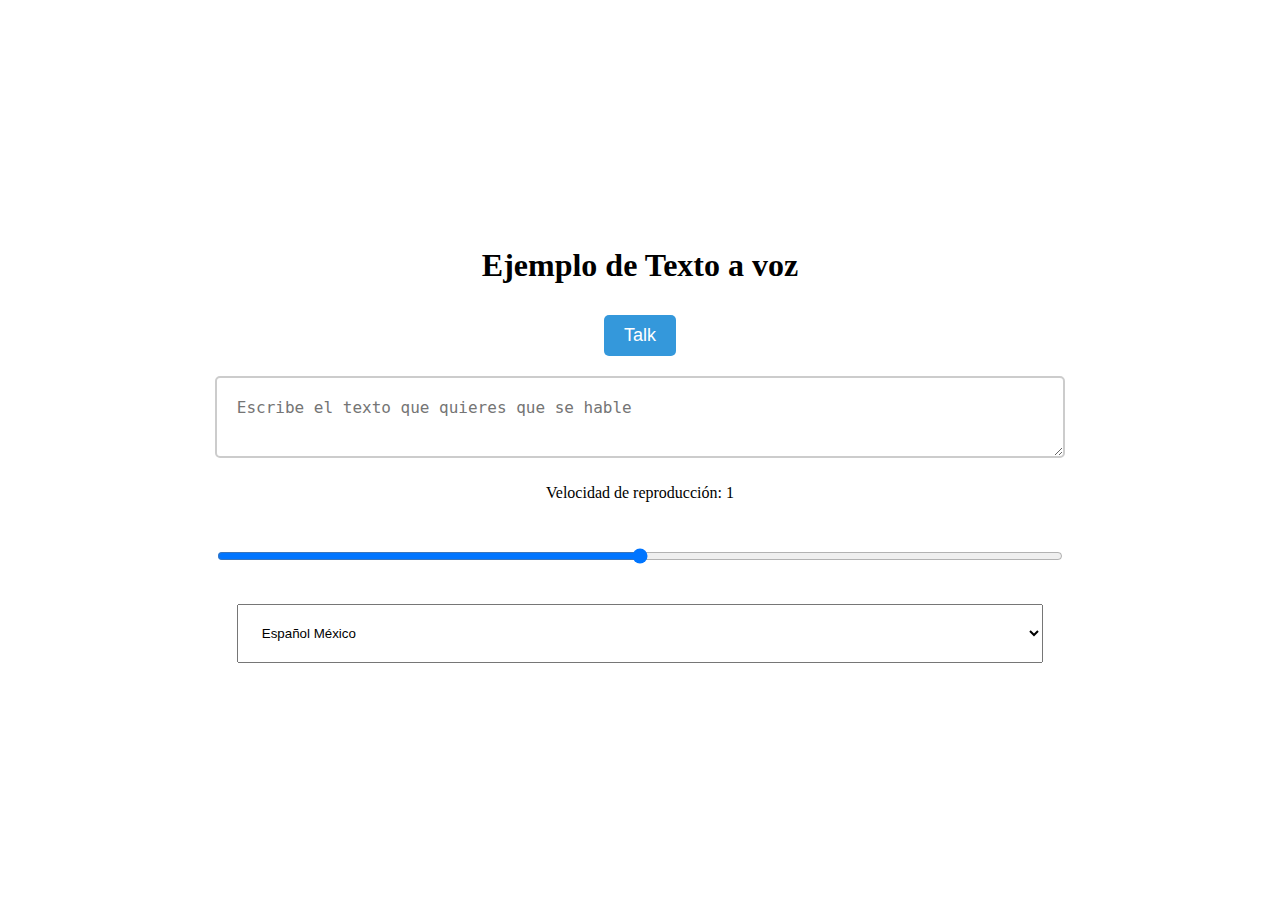
<file: index.html>
<!DOCTYPE html>
<html lang="es">

<head>
    <meta charset="UTF-8">
    <title>Texto a Voz</title>
    <meta name="viewport" content="width=device-width, initial-scale=1.0">
    <link rel="stylesheet" href="css/style.css">
    
    <script defer src="js/speak.js"></script>
</head>

<body>
    <div class="centrar">
        <h1>Ejemplo de Texto a voz</h1>
        <button id="speakButton">Talk</button>
        <textarea id="textToSpeak" placeholder="Escribe el texto que quieres que se hable"></textarea>
        <p id="labelInputRate">Velocidad de reproducción: 1</p>
        <input type="range" id="inputRate" min="0" max="2" value="1" step="0.05">
        <select id="selectVoice">
            <option value="es-MX">Español México</option>
            <option value="es-ES">Español España</option>
            <option value="es-US">Español USA</option>
            <option value="en-BR">Inglés británico</option>
            <option value="en-US">Inglés norteamericano</option>
            <option value="en-CA">Inglés canadiense</option>
            <option value="pt-BR">Portugués de brasil</option>
            <option value="pt-PT">Portugués</option>
        </select>
    </div>
</body>
</html>
</file>
<file: css/style.css>
/* Establecer el tamaño de la ventana y la eliminación de márgenes por defecto */
body, html {
  height: 100%; /* Asegura que el cuerpo y html ocupen toda la altura de la ventana */
  margin: 0;
  padding: 0;
}

/* El contenedor centrado debe ocupar toda la altura disponible */
.centrar {
  display: flex;
  flex-direction: column;
  justify-content: center; /* Centra los elementos verticalmente */
  align-items: center; /* Centra los elementos horizontalmente */
  text-align: center; /* Alinea el texto al centro */
  height: 100%; /* Asegura que el contenedor ocupe toda la altura de la ventana */
  margin: 0 auto;
  width: 70%;
}

/* Estilo para el título */
h1 {
  margin-top: 20px;
}

/* Estilo para el área de texto, selección y control de rango */
textarea, select, input[type=range] {
  display: block;
  margin: 10px auto; /* Alinea los elementos horizontalmente con márgenes automáticos */
  padding: 20px;
  width: 90%; /* Asegura que los elementos no sean demasiado grandes */
}

/* Estilo para el área de texto */
textarea {
  font-size: 16px;
  border: 2px solid #ccc;
  border-radius: 5px;
}

/* Estilo para el botón */
button {
  border: none;
  color: #fff;
  background-color: #3498db;
  padding: 10px 20px;
  border-radius: 5px;
  font-size: 18px;
  cursor: pointer;
  margin: 10px 0;
  transition: background-color 0.3s;
}

/* Estilo para el botón al pasar el cursor */
button:hover {
  background-color: #2980b9;
}

/* Estilo para el botón al hacer clic */
button:active {
  background-color: #1c6ca7;
}
</file>
